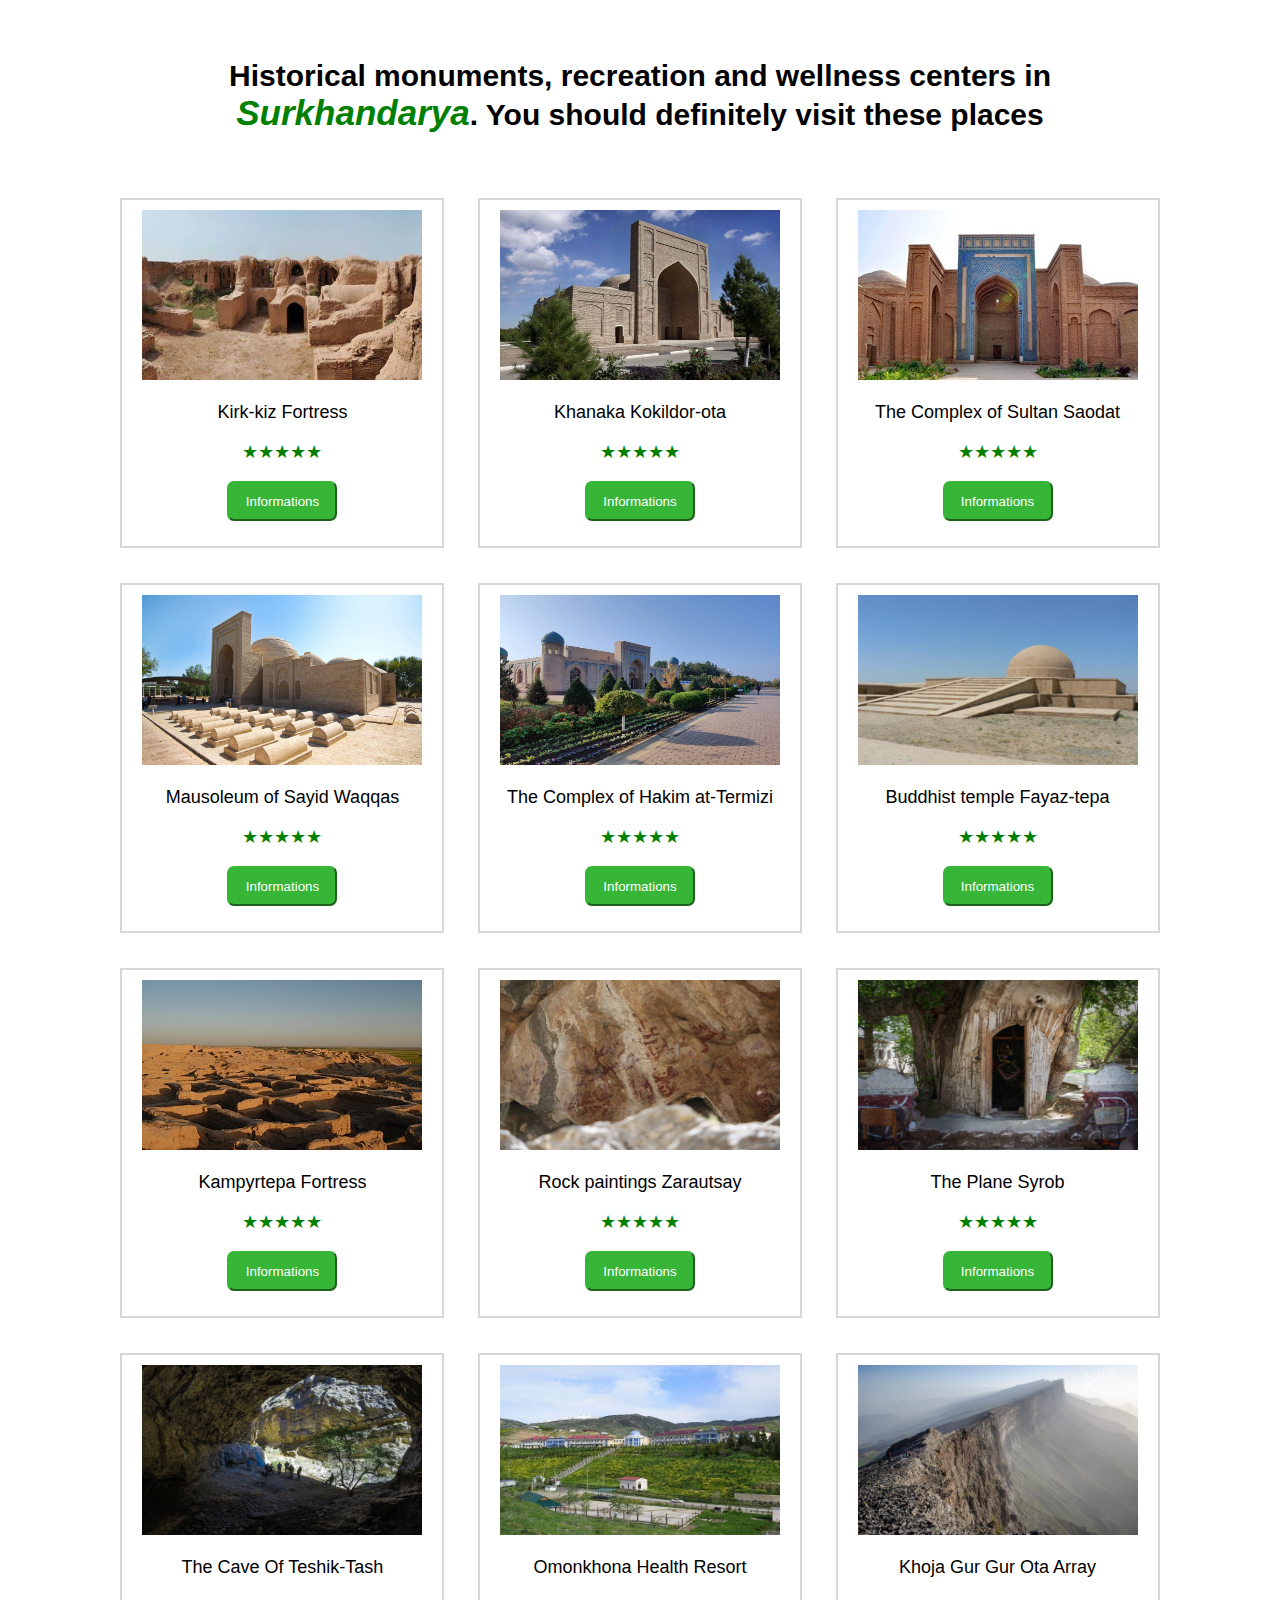
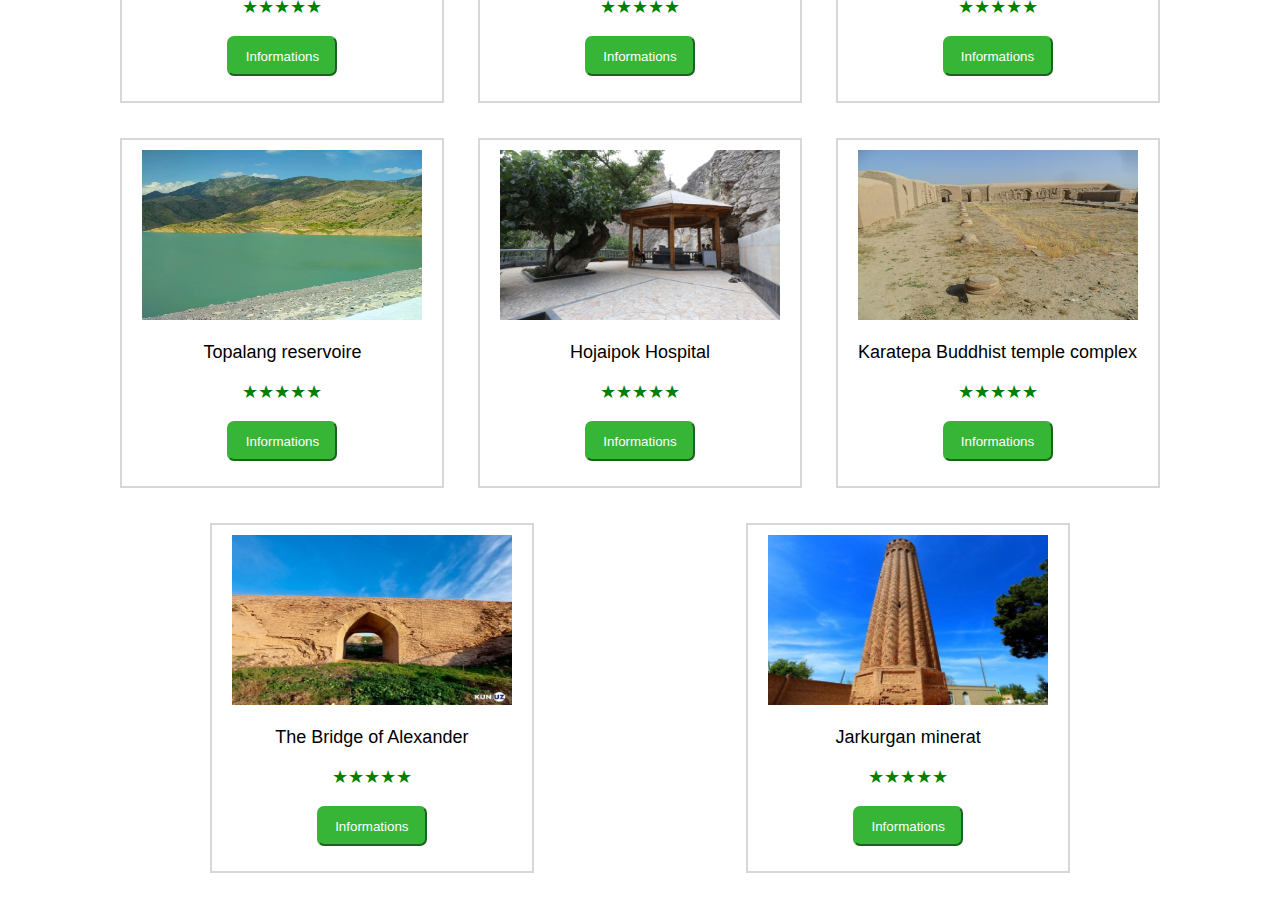
<file: html/attraction.html>
<!DOCTYPE html>
<html lang="en">
<head>
    <meta charset="UTF-8">
    <meta http-equiv="X-UA-Compatible" content="IE=edge">
    <meta name="viewport" content="width=device-width, initial-scale=1.0">
    <title>Surkhandarya</title>
    <link rel="stylesheet" href="../css/attraction.css">
</head>
<body>
    <div class="attractions">
        <p class="title">Historical monuments, recreation and wellness centers in <i style="color: green; font-size: 35px;">Surkhandarya</i>. You should definitely visit these places</p>


        <div class="container">
            <div class="blog">
                <img src="../proyekt_img/EURBfQE5HMMC44N.jpeg" alt="img">
                <p>Kirk-kiz Fortress</p>
                <p class="yulduz">&starf;&starf;&starf;&starf;&starf;</p>
                <a href="https://meros.uz/object/qirqqiz-qalaasi"><button>Informations</button></a>
            </div>

            <div class="blog">
                <img src="../proyekt_img/kokildor-ota-2-1024x683.jpg" alt="img">
                <p>Khanaka Kokildor-ota</p>
                <p class="yulduz">&starf;&starf;&starf;&starf;&starf;</p>
                <a href="https://meros.uz/object/kokildor-ota-xonaqohi"><button>Informations</button></a>
            </div>

            <div class="blog">
                <img src="../proyekt_img/b4bd9e6254f2686b81f99d97a3c87c2b.jpg" alt="img">
                <p>The Complex of Sultan Saodat</p>
                <p class="yulduz">&starf;&starf;&starf;&starf;&starf;</p>
                <a href="https://uzbekistan.travel/uz/o/sulton-saodat-memoriy-majmui/"><button>Informations</button></a>
            </div>

            <div class="blog">
                <img src="../proyekt_img/khakim-at-termizi.jpg" alt="img">
                <p>Mausoleum of Sayid Waqqas</p>
                <p class="yulduz">&starf;&starf;&starf;&starf;&starf;</p>
                <a href="https://qalampir.uz/uz/news/fotoreportazh-al-%D2%B3akim-at-termiziy-ziyeratgo%D2%B3i-5459"><button>Informations</button></a>
            </div>

            <div class="blog">
                <img src="../proyekt_img/akim-at-termiziy-mazhmuasi-6-0-0-0-0-1600931973.jpg.webp" alt="img">
                <p>The Complex of Hakim at-Termizi</p>
                <p class="yulduz">&starf;&starf;&starf;&starf;&starf;</p>
                <a href="https://uzbekistan.travel/uz/o/hakim-at-termiziy-maqbarasi/"><button>Informations</button></a>
            </div>

            <div class="blog">
                <img src="../proyekt_img/Fayaz_Tepe_stupa.jpg" alt="img">
                <p>Buddhist temple Fayaz-tepa</p>
                <p class="yulduz">&starf;&starf;&starf;&starf;&starf;</p>
                <a href="https://www.advantour.com/rus/uzbekistan/termez/fayaz-tepa.htm"><button>Informations</button></a>
            </div>

            <div class="blog">
                <img src="../proyekt_img/Kampir_Tepe.jpg" alt="img">
                <p>Kampyrtepa Fortress</p>
                <p class="yulduz">&starf;&starf;&starf;&starf;&starf;</p>
                <a href="https://uzbekistan.travel/uz/o/rampirtepa-uzb/"><button>Informations</button></a>
            </div>

            <div class="blog">
                <img src="../proyekt_img/824161-1640755844-yelena-redactor-post-material.jpeg" alt="img">
                <p>Rock paintings Zarautsay</p>
                <p class="yulduz">&starf;&starf;&starf;&starf;&starf;</p>
                <a href="https://whc.unesco.org/en/tentativelists/5299/"><button>Informations</button></a>
            </div>

            <div class="blog">
                <img src="../proyekt_img/HJSdvvzQQm4IOfUBH-sgMeDveBpkeGwQ_medium.jpg" alt="img">
                <p>The Plane Syrob</p>
                <p class="yulduz">&starf;&starf;&starf;&starf;&starf;</p>
                <a href="https://xs.uz/uz/post/sajrobning-asrga-bojlashgan-chinorlari"><button>Informations</button></a>
            </div>

            <div class="blog">
                <img src="../proyekt_img/original.jpg" alt="img">
                <p>The Cave Of Teshik-Tash</p>
                <p class="yulduz">&starf;&starf;&starf;&starf;&starf;</p>
                <a href="https://uzbekistan.travel/uz/o/boysun-tog%E2%80%98laridagi-eshik-tosh-gori/"><button>Informations</button></a>
            </div>

            <div class="blog">
                <img src="../proyekt_img/271f656421ff9a9fcb66d7bcb28eca2e.jpg" alt="img">
                <p>Omonkhona Health Resort</p>
                <p class="yulduz">&starf;&starf;&starf;&starf;&starf;</p>
                <a href="https://leto.uz/hotels/uzbekistan/sanatoriums/omonkhona/"><button>Informations</button></a>
            </div>

            <div class="blog">
                <img src="../proyekt_img/19929u33499_2_27.jpg" alt="img">
                <p>Khoja Gur Gur Ota Array</p>
                <p class="yulduz">&starf;&starf;&starf;&starf;&starf;</p>
                <a href="https://bookatour.me/ru/uzbekistan/attraction/hodja-gur-gur-ota-gori-pesheri-baysun.html"><button>Informations</button></a>
            </div>

            <div class="blog">
                <img src="../proyekt_img/25534505_150_0_1050_900_1920x0_80_0_0_510f77a865780be9af939beda031d746.png" alt="img">
                <p>Topalang reservoire</p>
                <p class="yulduz">&starf;&starf;&starf;&starf;&starf;</p>
                <a href="https://uz.wikipedia.org/wiki/To%CA%BBpolon_suv_ombori"><button>Informations</button></a>
            </div>

            <div class="blog">
                <img src="../proyekt_img/Khojaypok.jpg" alt="img">
                <p>Hojaipok Hospital</p>
                <p class="yulduz">&starf;&starf;&starf;&starf;&starf;</p>
                <a href="https://xs.uz/uz/post/olinsojda-khozhaipok-sanatorij-soglomlashtirish-va-dam-olish-mazhmuasi-fojdalanishga-topshirildi"><button>Informations</button></a>
            </div>

            <div class="blog">
                <img src="../proyekt_img/NJDa4Z9gYwIJO8wtpy9NOSZe7AkDLtX5VFL15dzm.jpeg" alt="img">
                <p>Karatepa Buddhist temple complex</p>
                <p class="yulduz">&starf;&starf;&starf;&starf;&starf;</p>
                <a href="https://meros.uz/object/qoratepa"><button>Informations</button></a>
            </div>

            <div class="blog">
                <img src="../proyekt_img/Ct6ae3MJ_qO9dSaFiBq74cRe_Er_O0ZO.jpg" alt="img">
                <p>The Bridge of Alexander</p>
                <p class="yulduz">&starf;&starf;&starf;&starf;&starf;</p>
                <a href="https://meros.uz/object/iskandar-koprik"><button>Informations</button></a>
            </div>

            <div class="blog">
                <img src="../proyekt_img/minora.jpg" alt="img">
                <p>Jarkurgan minerat</p>
                <p class="yulduz">&starf;&starf;&starf;&starf;&starf;</p>
                <a href="https://uzbekistan.travel/uz/o/jarqorgon-minorasi-burmalangan-mojiza/"><button>Informations</button></a>
            </div>
        </div>
    </div>
</body>
</html>
</file>
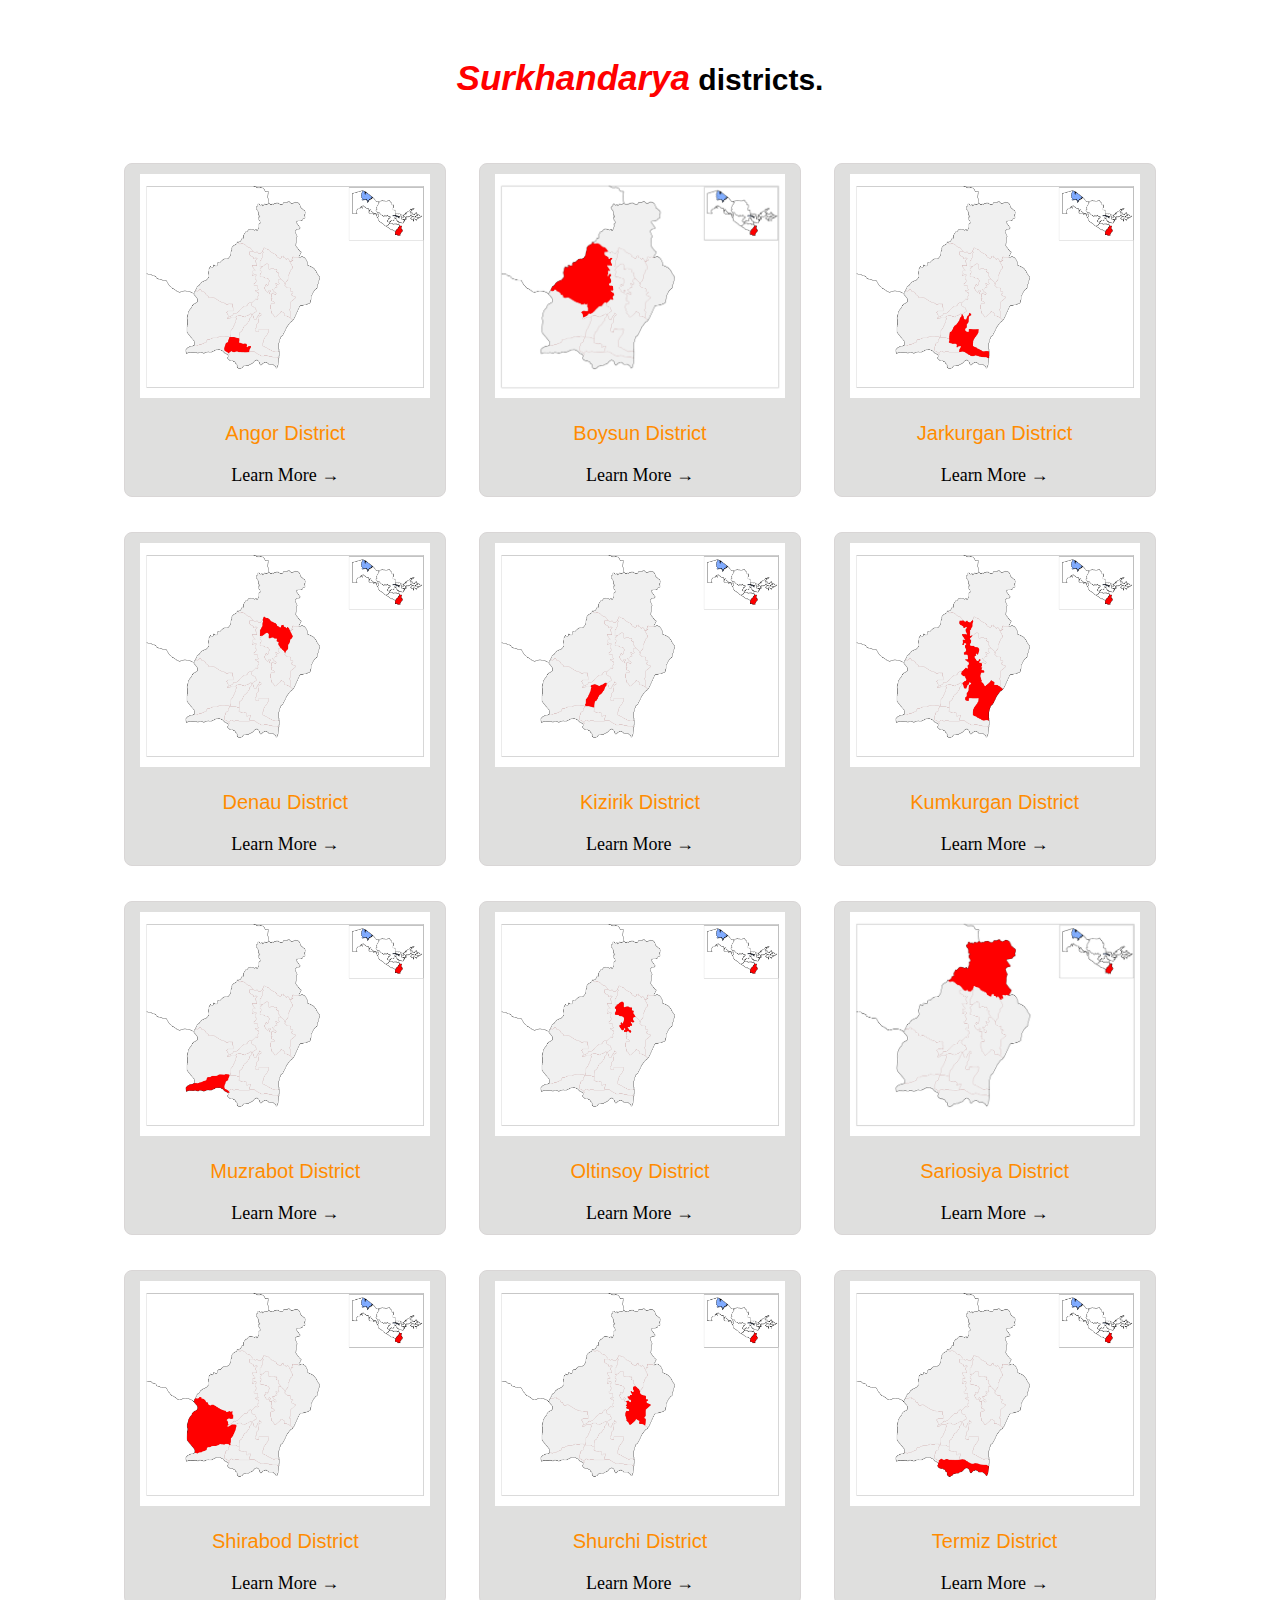
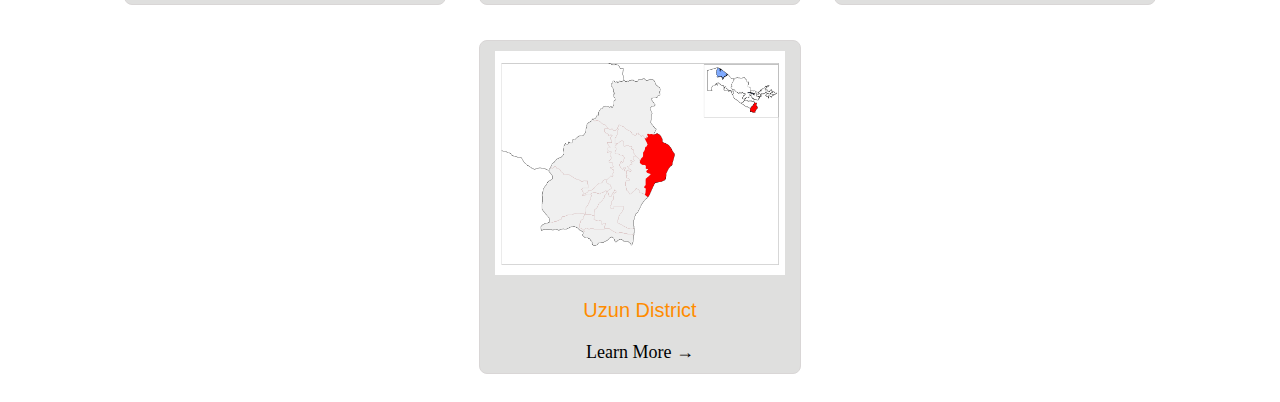
<file: html/district.html>
<!DOCTYPE html>
<html lang="en">
<head>
    <meta charset="UTF-8">
    <meta http-equiv="X-UA-Compatible" content="IE=edge">
    <meta name="viewport" content="width=device-width, initial-scale=1.0">
    <title>Surkhandarya</title>
    <link rel="stylesheet" href="../css/district.css">
</head>
<body>
    <div class="wrapper">
        <p class="title"><i style="font-size: 35px; color: red;">Surkhandarya</i> districts.</p>
        <div class="container">

            <div class="blog">
                <img src="../proyekt_img/Angor_tumani.png" alt="img">
                <p class="blog_title">Angor District</p>
                <a href="https://angor.uz/uz">Learn More &rarr;</a>
            </div>

            <div class="blog">
                <img src="../proyekt_img/1200px-Boysun_tumani.png" alt="img">
                <p class="blog_title">Boysun District</p>
                <a href="https://baysun.uz/uz">Learn More &rarr;</a>
            </div>

            <div  class="blog">
                <img src="../proyekt_img/Jarqo'rg'on_tumani.png" alt="img">
                <p class="blog_title">Jarkurgan District</p>
                <a href="https://www.jarqorgon.uz/uz">Learn More &rarr;</a>
            </div>

            <div class="blog">
                <img src="../proyekt_img/Denov_tumani.png" alt="img">
                <p class="blog_title">Denau District</p>
                <a href="https://milliycha.uz/denov-tumani/">Learn More &rarr;</a>
            </div>

            <div class="blog">
                <img src="../proyekt_img/Qiziriq_tumani.png" alt="img">
                <p class="blog_title">Kizirik District</p>
                <a href="https://qiziriq.uz/uz">Learn More &rarr;</a>
            </div>

            <div class="blog">
                <img src="../proyekt_img/Qumqo'rg'on_tumani.png" alt="img">
                <p class="blog_title">Kumkurgan District</p>
                <a href="https://www.qumqorgon.uz/uz">Learn More &rarr;</a>
            </div>

            <div class="blog">
                <img src="../proyekt_img/Muzrabot_tumani.png" alt="img">
                <p class="blog_title">Muzrabot District</p>
                <a href="https://muzrabot.uz/uz">Learn More &rarr;</a>
            </div>

            <div class="blog">
                <img src="../proyekt_img/Oltinsoy_tumani.png" alt="img">
                <p class="blog_title">Oltinsoy District</p>
                <a href="https://oltinsoy.uz/uz">Learn More &rarr;</a>
            </div>

            <div class="blog">
                <img src="../proyekt_img/640px-Sariosiyo_tumani.png" alt="img">
                <p class="blog_title">Sariosiya District</p>
                <a href="https://www.sariosiyo.uz/">Learn More &rarr;</a>
            </div>

            <div class="blog">
                <img src="../proyekt_img/Sherobod_tumani.png" alt="img">
                <p class="blog_title">Shirabod District</p>
                <a href="https://sherobod.uz/uz">Learn More &rarr;</a>
            </div>

            <div class="blog">
                <img src="../proyekt_img/Sho'rchi_tumani.png" alt="img">
                <p class="blog_title">Shurchi District</p>
                <a href="https://shurchihokimiyat.uz/contact">Learn More &rarr;</a>
            </div>

            <div class="blog">
                <img src="../proyekt_img/Termiz_tumani.png" alt="img">
                <p class="blog_title">Termiz District</p>
                <a href="https://www.termizsh.uz/">Learn More &rarr;</a>
            </div>

            <div class="blog">
                <img src="../proyekt_img/Uzun_tumani.png" alt="img">
                <p class="blog_title">Uzun District</p>
                <a href="https://uzun.uz/uz">Learn More &rarr;</a>
            </div>
        </div>
    </div>
</body>
</html>
</file>
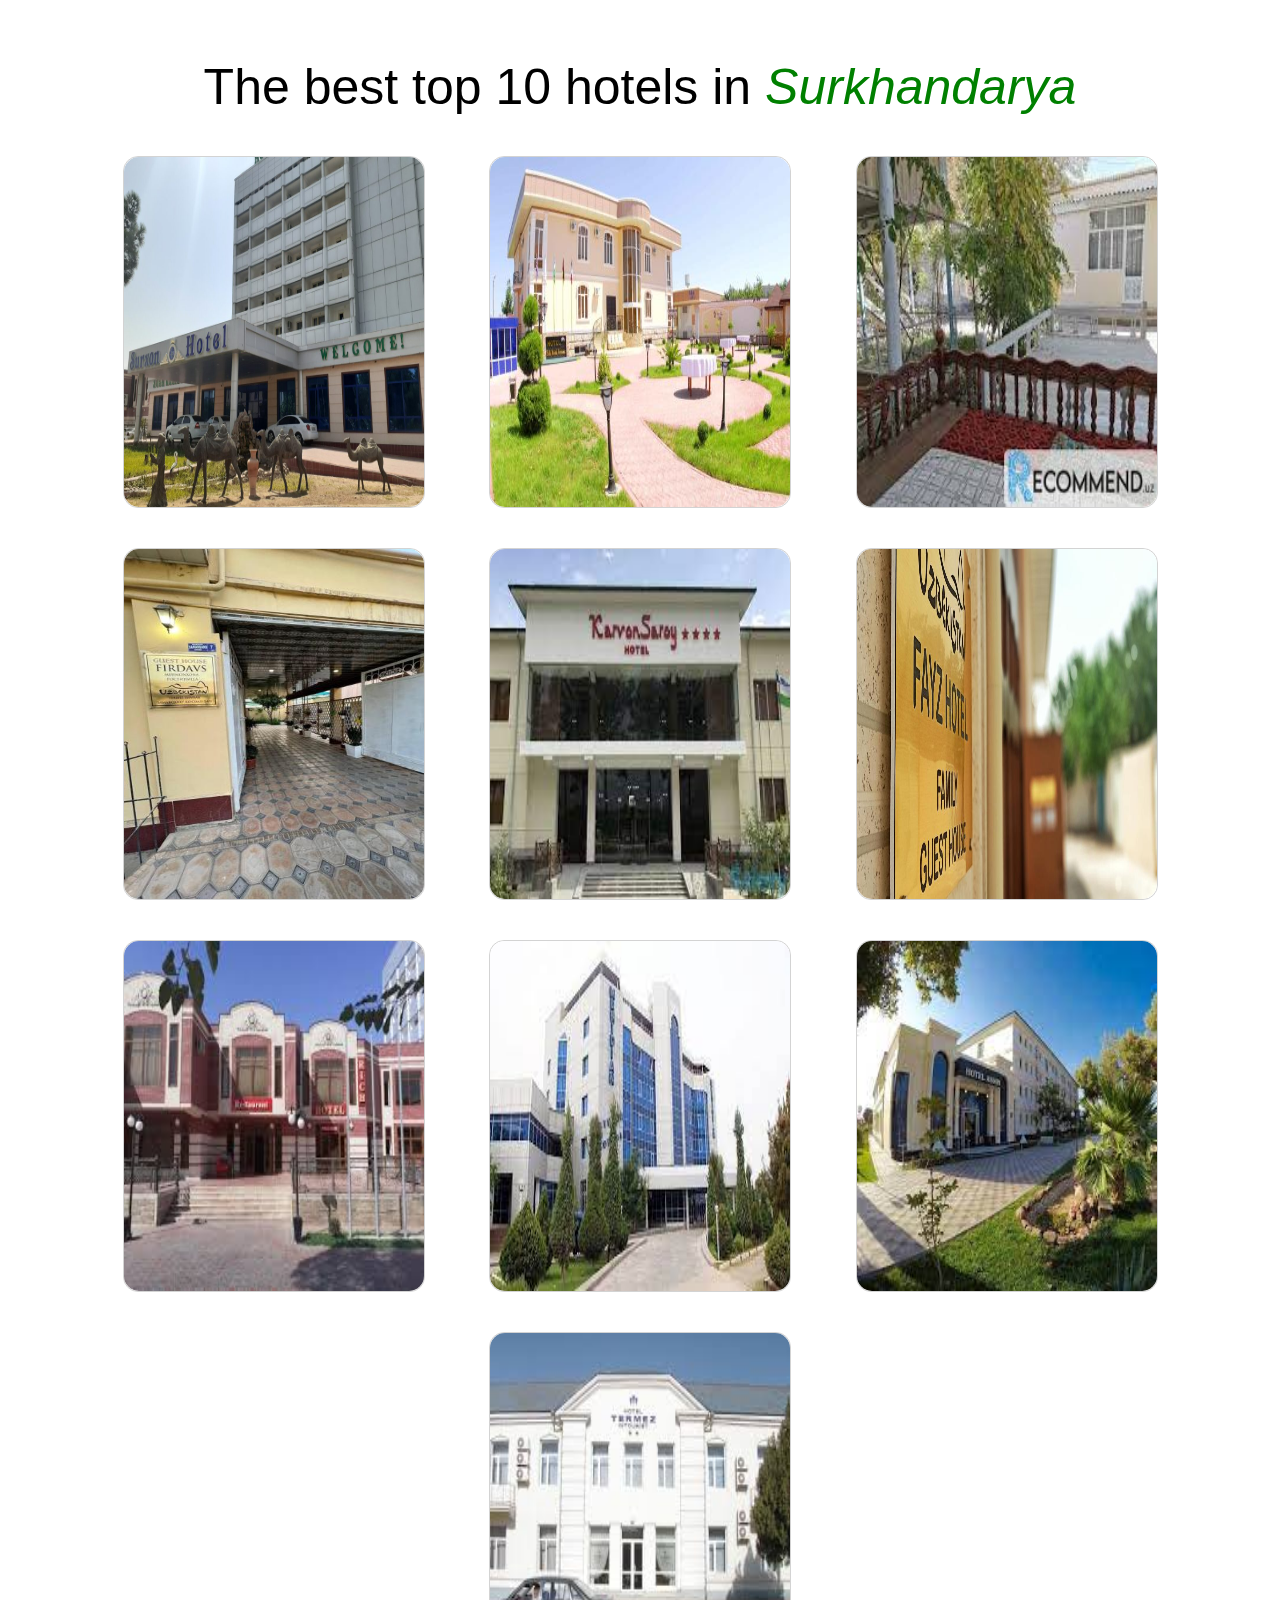
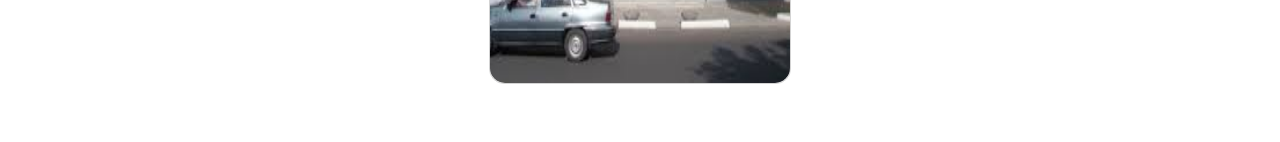
<file: html/hotels.html>
<!DOCTYPE html>
<html lang="en">
<head>
    <meta charset="UTF-8">
    <meta http-equiv="X-UA-Compatible" content="IE=edge">
    <meta name="viewport" content="width=device-width, initial-scale=1.0">
    <title>Hotels</title>
    <link rel="stylesheet" href="../css/hotels.css">
</head>
<body>
    <div class="title">The best top 10 hotels in <i style="color: green;">Surkhandarya</i> </div>
    <div class="main">
        <div class="block">
            <img src="../img hotel/20230718_142355-1970217910515151999-1024x768.jpg" alt="">
            <div class="body">
                <p class="txt"></p>
                <p class="name">Surkhan hotel</p><br><br>
                <a href="https://surxonhotel.uz/eng/"> Learn more</a>
            </div>
        </div>
        <div class="block">
            <img src="../img hotel/216844280.jpg" alt="">
            <div class="body">
                <p class="txt"></p>
                <p class="name">Silk Road Termez Hotel</p><br><br>
                <a href="http://doloreshotels.uz/en/hotels/Hotels-in-Termez/529">Learn more</a>
            </div>
        </div>
        <div class="block">
            <img src="../img hotel/images.jpg" alt="">
            <div class="body">
                <p class="txt"></p>
                <p class="name">Akant Hotel</p><br><br>
                <a href="https://akant-guest-houses-termez.booked.net/">Learn more</a>
            </div>
        </div>
        <div class="block">
            <img src="../img hotel/466281634.jpg" alt="">
            <div class="body">
                <p class="txt"></p>
                <p class="name">Guesthouse FIRDAVS</p><br><br>
                <a href="https://planetofhotels.com/en/uzbekistan/termiz/guesthouse-firdavs-termez">Learn more</a>
            </div>
        </div>
        <div class="block">
            <img src="../img hotel/Без названия.jpg" alt="">
            <div class="body">
                <p class="txt"></p>
                <p class="name">Karvon Saroy</p><br><br>
                <a href="https://www.tripadvisor.com/Hotel_Review-g789366-d12961375-Reviews-Karvonsaroy_Hotel-Termiz_Surxondaryo_Province.html">Learn more</a>
            </div>
        </div>
        <div class="block">
            <img src="../img hotel/298735380.jpg" alt="">
            <div class="body">
                <p class="txt"></p>
                <p class="name">Fayz Family Guest House</p><br><br>
                <a href="https://planetofhotels.com/en/uzbekistan/termiz/fayz-family-guest-house">Learn more</a>
            </div>
        </div>
        <div class="block">
            <img src="../img hotel/images (1).jpg" alt="">
            <div class="body">
                <p class="txt"></p>
                <p class="name">Comfortable Homestay</p><br><br>
                <a href="https://www.booking.com/hotel/uz/comfortable-home-stay.html">Learn more</a>
            </div>
        </div>
        <div class="block">
            <img src="../img hotel/Без названия (2).jpg" alt="">
            <div class="body">
                <p class="txt"></p>
                <p class="name">Meridian</p><br><br>
                <a href="https://www.tripadvisor.com/Hotel_Review-g789366-d1573407-Reviews-Meridian_Hotel-Termiz_Surxondaryo_Province.html">Learn more</a>
            </div>
        </div>
        <div class="block">
            <img src="../img hotel/Без названия (1).jpg" alt="">
            <div class="body">
                <p class="txt"></p>
                <p class="name">Hotel Asson</p><br><br>
                <a href="http://www.asson-hotel.com/eng/">Learn more</a>
            </div>
        </div>
        <div class="block">
            <img src="../img hotel/images (2).jpg" alt="">
            <div class="body">
                <p class="txt"></p>
                <p class="name">Intourist Hotel</p><br><br>
                <a href="https://www.hotels.com/ho1248897056/hotel-termez-intourist-termez-uzbekistan/?locale=en_IE&pos=HCOM_EMEA&siteid=300000025">Learn more</a>
            </div>
        </div>
    </div>
</body>
</html>
</file>
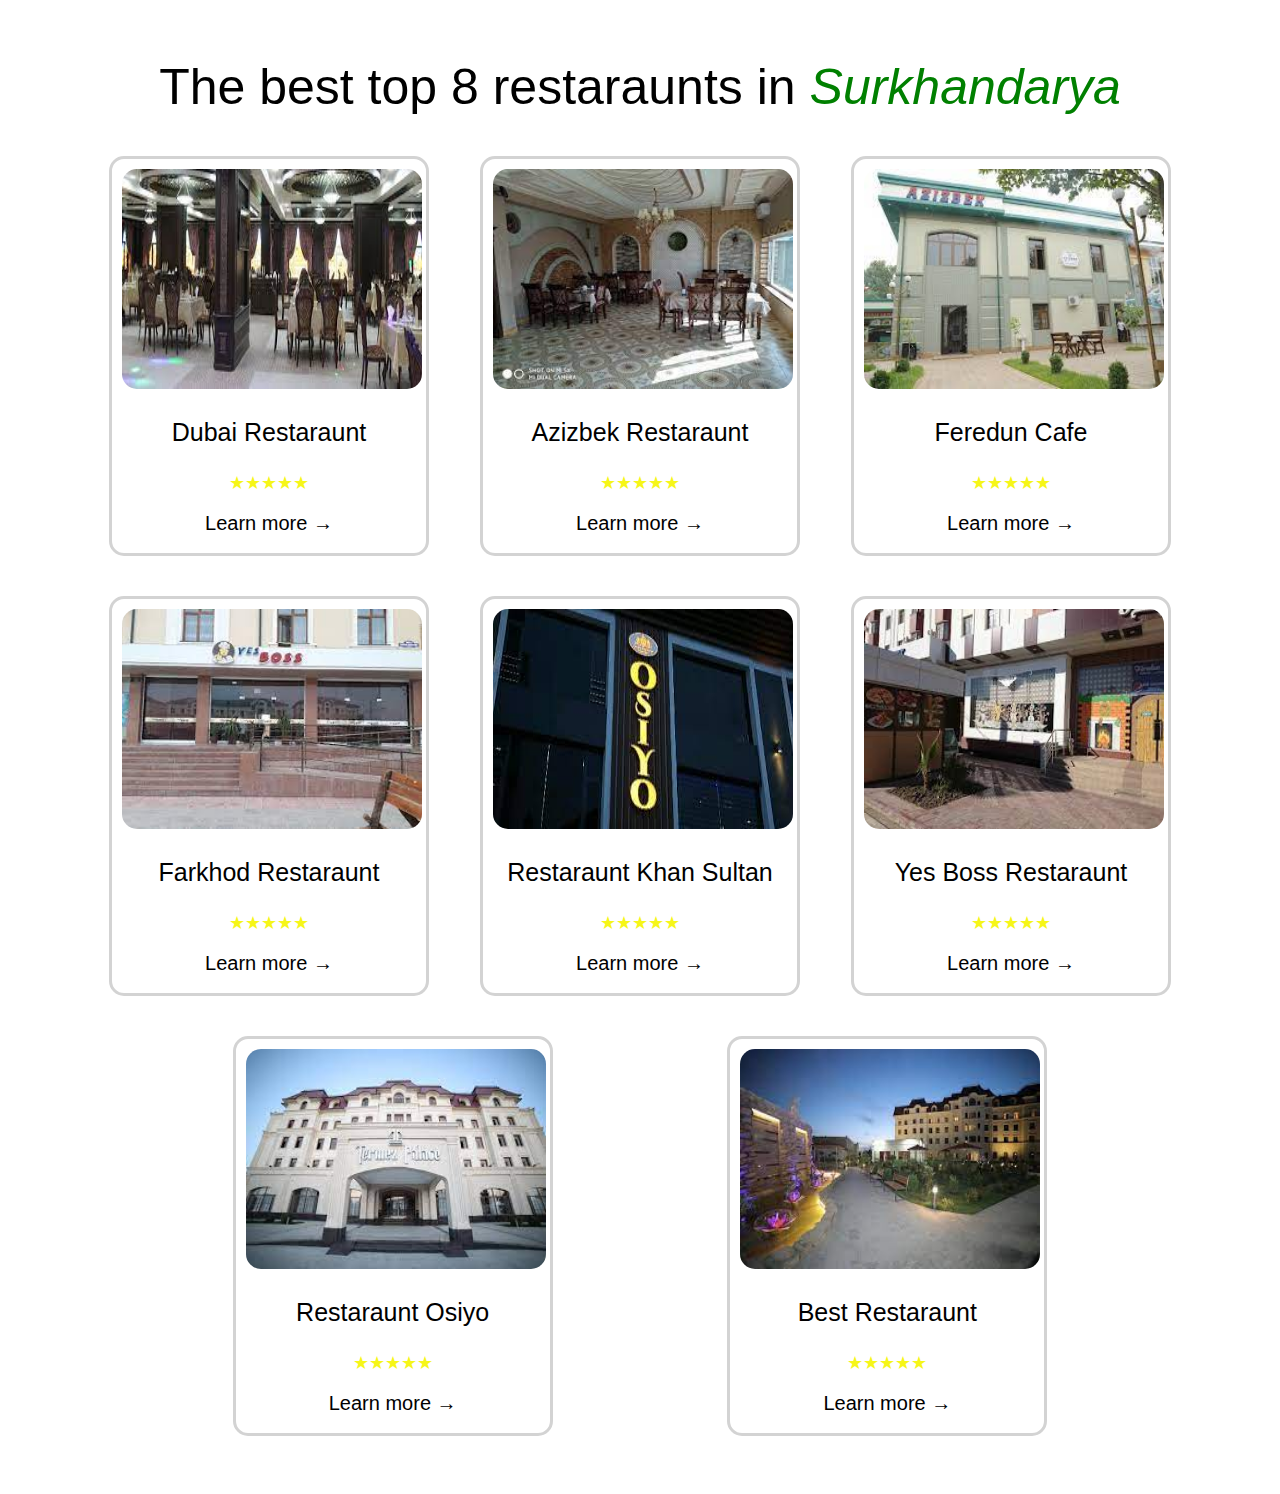
<file: html/restaraunts.html>
<!DOCTYPE html>
<html lang="en">
<head>
    <meta charset="UTF-8">
    <meta http-equiv="X-UA-Compatible" content="IE=edge">
    <meta name="viewport" content="width=device-width, initial-scale=1.0">
    <link rel="stylesheet" href="../css/restaraunt.css">
    <title>Restaraunts</title>
</head>
<body>
    <div class="title">The best top 8 restaraunts in <i style="color: green;">Surkhandarya</i> </div>
    <div class="main">
        <div class="block">
            <img src="../img restararunt/Без названия (1).jpg" alt="">
            <p class="name">Dubai Restaraunt</p>
            <span style="color: rgb(246, 246, 24); font-size: 18px;"> &starf;&starf;&starf;&starf;&starf;</span><br><br>
            <a href="https://uz.gorodwiki.ru/termez/dubai-restaurant-505708-otzyvy">Learn more &rarr;</a>
        </div>
        <div class="block">
            <img src="../img restararunt/Без названия (2).jpg" alt="">
            <p class="name">Azizbek Restaraunt</p>
            <span style="color: rgb(246, 246, 24); font-size: 18px;"> &starf;&starf;&starf;&starf;&starf;</span><br><br>
            <a href="https://en.yellowpages.uz/company/azizbek-restaurant">Learn more &rarr;</a>
        </div>
        <div class="block">
            <img src="../img restararunt/Без названия (3).jpg" alt="">
            <p class="name">Feredun Cafe</p>
            <span style="color: rgb(246, 246, 24); font-size: 18px;"> &starf;&starf;&starf;&starf;&starf;</span><br><br>
            <a href="https://www.top-rated.online/cities/Termiz/place/p/1590432/Feredun+Cafe">Learn more &rarr;</a>
        </div>
        <div class="block">
            <img src="../img restararunt/Без названия (4).jpg" alt="">
            <p class="name">Farkhod Restaraunt</p>
            <span style="color: rgb(246, 246, 24); font-size: 18px;"> &starf;&starf;&starf;&starf;&starf;</span><br><br>
            <a href="https://recommend.uz/branch/farhod">Learn more &rarr;</a>
        </div>
        <div class="block">
            <img src="../img restararunt/Без названия (5).jpg" alt="">
            <p class="name">Restaraunt Khan Sultan</p>
            <span style="color: rgb(246, 246, 24); font-size: 18px;"> &starf;&starf;&starf;&starf;&starf;</span><br><br>
            <a href="http://uz.near-place.com/restoran-khan-sultan-gtermez-ul-a-navaij-dom">Learn more &rarr;</a>
        </div>
        <div class="block">
            <img src="../img restararunt/Без названия.jpg" alt="">
            <p class="name">Yes Boss Restaraunt</p>
            <span style="color: rgb(246, 246, 24); font-size: 18px;"> &starf;&starf;&starf;&starf;&starf;</span><br><br>
            <a href="https://www.top-rated.online/cities/Termiz/place/p/10118343/Yes+Boss%2C+%D0%9A%D0%B0%D1%84%D0%B5-%D1%80%D0%B5%D1%81%D1%82%D0%BE%D1%80%D0%B0%D0%BD">Learn more &rarr;</a>
        </div>
        <div class="block">
            <img src="../img restararunt/Без названия (6).jpg" alt="">
            <p class="name">Restaraunt Osiyo</p>
            <span style="color: rgb(246, 246, 24); font-size: 18px;"> &starf;&starf;&starf;&starf;&starf;</span><br><br>
            <a href="https://vymaps.com/UZ/-56235/">Learn more &rarr;</a>
        </div>
        <div class="block">
            <img src="../img restararunt/Без названия (7).jpg" alt="">
            <p class="name">Best Restaraunt</p>
            <span style="color: rgb(246, 246, 24); font-size: 18px;"> &starf;&starf;&starf;&starf;&starf;</span><br><br>
            <a href="https://vymaps.com/UZ/-56235/">Learn more &rarr;</a>
        </div>
    </div>
</body>
</html>
</file>
<file: css/attraction.css>
.attractions{
    box-sizing: border-box;
    border: 1px solid white;
    padding: 0 auto;
    align-items: center;
    background-color: white;
    padding: 20px 100px;
}
.title{
    text-align: center;
    font-size: 30px;
    font-weight: 700;
    font-family: sans-serif;
}
.container{
    display: flex;
    justify-content: space-around;
    flex-wrap: wrap;
    gap:1%;
}
.blog{
    width: 320px;
    margin-top: 35px;
    border: 2px solid rgb(217, 214, 214);
    padding-top: 10px;
    gap: 15px;
    text-align: center;
    column-gap: 25px;
    transition-duration: 1s;
    padding-bottom: 25px;
    
}
.blog:hover{
    transform: scale(1.05);
    border-color: green;
}
.blog img{
    width: 280px;
    height: 170px;
}
.blog p{
    font-size: 18px;
    font-family: sans-serif;
}
.blog button{
    width: 110px;
    height: 40px;
    background-color: rgb(55, 181, 55);
    border-color: rgb(55, 181, 55);
    color: white;
    transition-duration: 1s;
    border-radius: 7px;
}
.blog button:hover{
    background-color:white;
    border-color: rgb(55, 181, 55);
    color:  rgb(55, 181, 55);
    margin-bottom: 15px;
}
.yulduz{
    color: green;
}
</file>
<file: css/district.css>
.wrapper{
    padding: 20px 100px;
    box-sizing: border-box;
    align-items: center;

}
.title{
    text-align: center;
    font-size: 30px;
    font-weight: 700;
    font-family: sans-serif;
}
.container{
    display: flex;
    justify-content: space-around;
    flex-wrap: wrap;
}
.blog{
    max-width: 300px;
    margin-top: 35px;
    padding: 10px 15px;
    border: 1px solid rgb(217, 214, 214);
    border-radius: 8px;
    text-align: center;
    gap: 15px;
    transition-duration: 1s;
    background-color: rgba(210, 209, 208, 0.703);
}
.blog img{
width: 290px;
}
.blog_title{
    font-size: 20px;
    font-family: sans-serif;
    color: darkorange;
    bottom: 20px;
}
.blog a{
    text-decoration: none;
    color: black;
    font-size: 18px;
}
.blog a:hover{
color: blue;
}
</file>
<file: css/hotels.css>
body{
    font-family: sans-serif;
    padding: 50px;
}
.main{
    display: flex;
    justify-content: space-evenly;
    flex-wrap: wrap;
}
.block{
    width: 300px;
    height: 350px;
    margin-top: 40px;
    text-align: center;
    border: 1px solid lightgray;    
    border-radius: 15px;
}
.block:hover{
    background-color: rgb(67, 61, 61);
    cursor: pointer;
    transform: scale(1.1);
    transition-duration: 0.4s;
}
.block:hover .body{
     cursor: pointer;
     box-sizing: border-box;
     padding-top: 150px;
     opacity: 100%;
     width: 100%;
     height: 100%;
     border-radius: 15px;
     transition-duration: 0.4s;
     background-color: rgb(67, 61, 61, 0.8);
     background-size: cover;
     transform: translateY(-105px);
}
.block img{
    width: 100%;
    height: 100%;
    border-radius: 15px;
}
.body{
    margin-top: -250px;
    opacity: 0%;
    text-align: center;
    padding: 10px;
}
.body p{
    text-decoration: none;
    font-size: 35px;
    font-weight: 700;
    color: white;
    /* margin-left: 50px; */
    /* position: absolute; */
    margin-top: 90px;
    margin-bottom: -30px;
    /* z-index: 2; */
}
.body a:hover{
    background-color: orangered;
    color: white;
    cursor: pointer;
    transform: translateX(10px);
    transition-duration: 0.4s;
}
.body a{
    text-decoration: none;
    color: white;
    font-size: 30px;
    /* margin-top: -90px; */
    padding: 10px;
    border-radius: 10px;
    /* margin-left: -100px; */
    border-color: lightgray;
    /* position: absolute;
    z-index: 2; */
}
.body a:active .body .txt{
    opacity: 100%;
    color: white;
}
.body .txt{
    color: white;
    font-family: sans-serif;
    text-align: justify;
    padding: 15px;
    opacity: 1;
    /* position: absolute;
    z-index: 1; */
    margin-top: -100px;
}
.title{
    text-align: center;
    font-size: 50px;
    font-family: sans-serif;
}
</file>
<file: css/restaraunt.css>
body{
    font-family: sans-serif;
    padding: 50px;
}
.main{
    display: flex;
    justify-content: space-evenly;
    flex-wrap: wrap;
    
}
.block:hover{
    transform: scale(1.1);
    cursor: pointer;
    transition-duration: 0.4s;
}
.block{
    width: 320px;
    height: 400px;
    border: 3px solid lightgray;
    border-radius: 15px;
    text-align: center;
    padding: 10px;
    box-sizing: border-box;
    margin-top: 40px;
}
p{
    font-size: 25px;
}
a:hover{
    background-color: lightgreen;
    transition-duration: 0.4s;
    border-radius: 5px;
    cursor: pointer;
    color: white;

}
a{
    text-decoration: none;
    color: black;
    font-size: 20px;
    padding: 10px;
}
img{
    width: 300px;
    height: 220px;
    border-radius: 15px;
}
.title{
    text-align: center;
    font-size: 50px;
    font-family: sans-serif;
}
</file>
